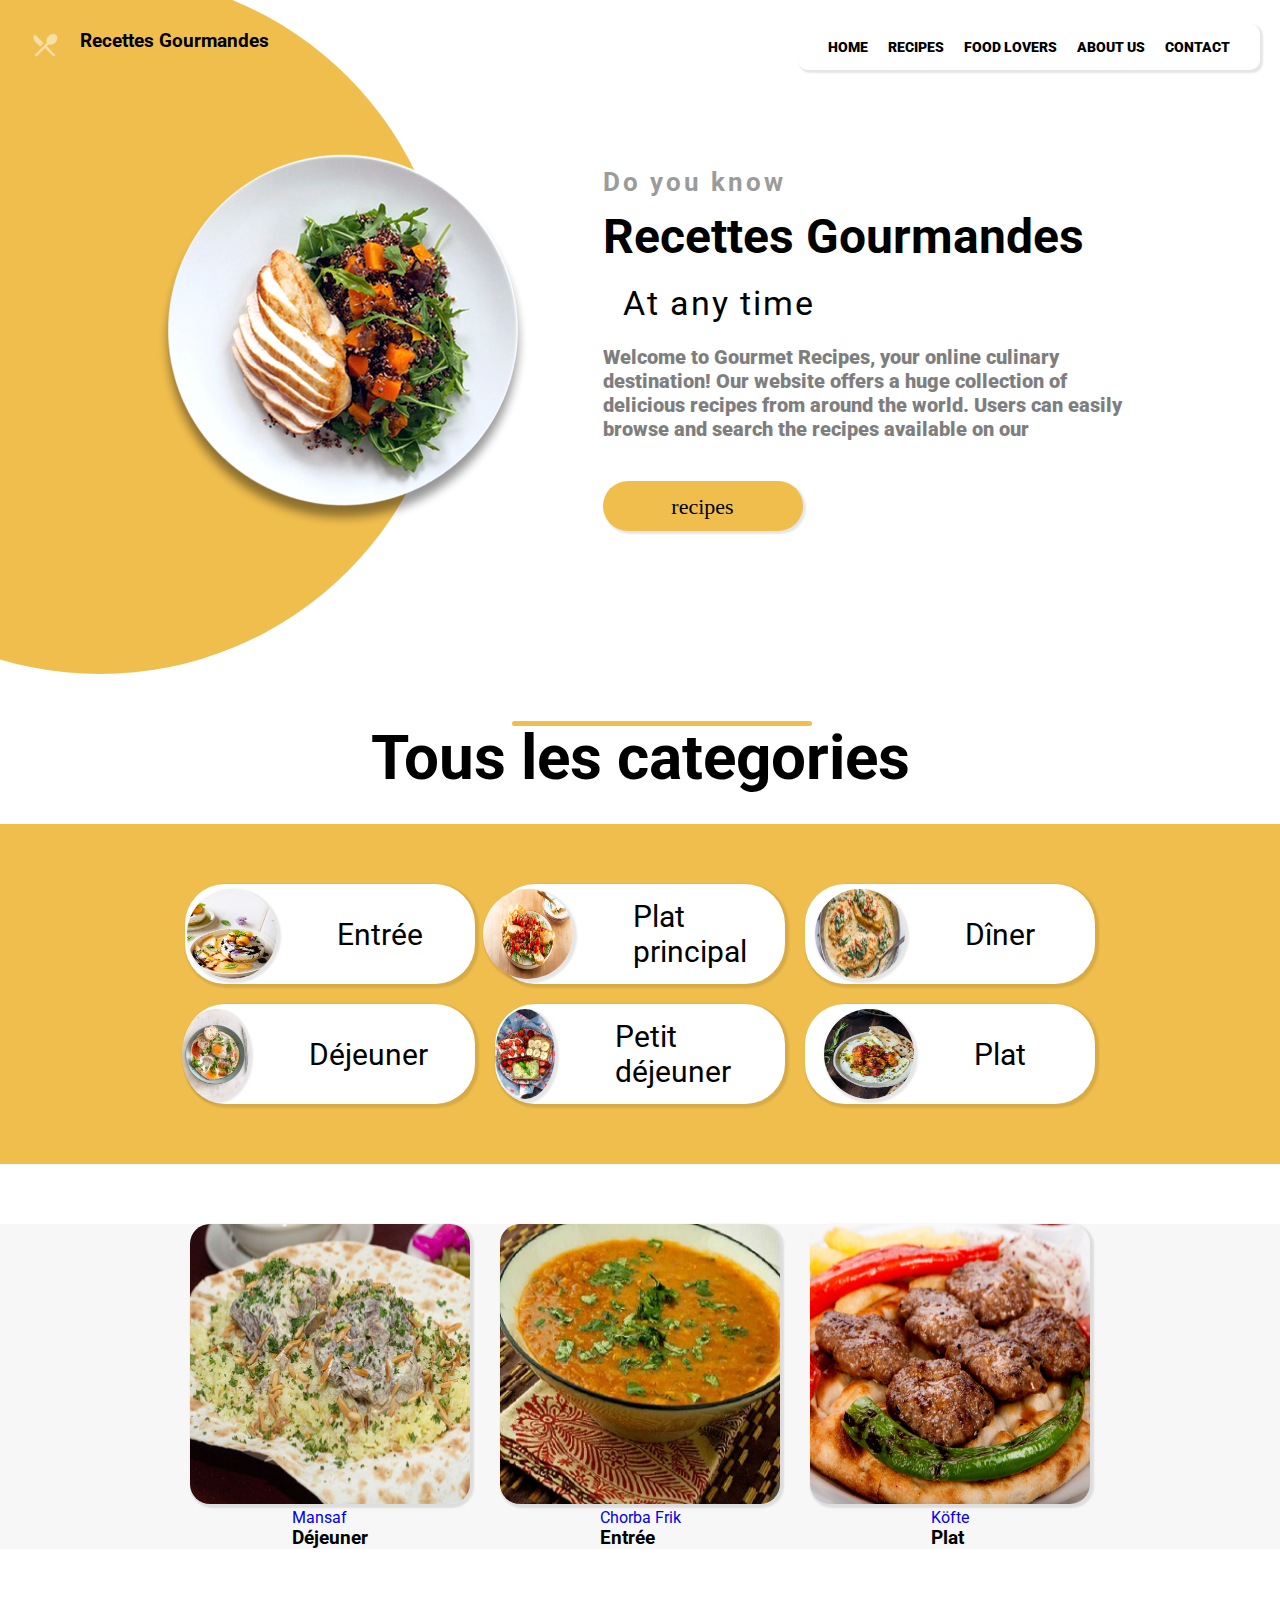
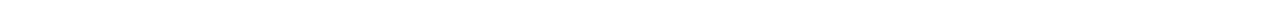
<file: html/index.html>
<!DOCTYPE html>
<html lang="en">
  <head>
    <meta charset="UTF-8" />
    <meta http-equiv="X-UA-Compatible" content="IE=edge" />
    <meta name="viewport" content="width=device-width, initial-scale=1.0" />
    <link rel="stylesheet" href="../css/style.css" />
    <title>HOME PAGE</title>
  </head>
  <body onload="aleatoire()">
    <nav>
      <div class="coter">
        <div class="log">
          <img src="restaurant_menu_black_24dp 1.png" alt="" />
        </div>
        <h3>Recettes Gourmandes</h3>
      </div>
      <ul>
        <li><a href="#">HOME</a></li>
        <li><a href="#">RECIPES</a></li>
        <li><a href="#">FOOD LOVERS</a></li>
        <li><a href="#">ABOUT US </a></li>
        <li><a href="#">CONTACT</a></li>
      </ul>
    </nav>
    <div class="con">
      <div class="scale"></div>
      <div class="so-con">
        <div class="plat">
          <img src="./image 1.png" />
        </div>
        <div class="text">
          <span>Do you know</span> 
          <h1>Recettes Gourmandes</h1>
          <h3 id="at">At any time</h3>
          <p>
            Welcome to Gourmet Recipes, your online culinary destination! Our
            website offers a huge collection of delicious recipes from around the
            world. Users can easily browse and search the recipes available on our
          </p>
          </p>
          <button>recipes</button>
        </div>
      </div>
    </div>
    <h2 class="title">Tous les categories</h2>
    <div class="catg">
    <div class="catgd">  <a href="#">Entrée</a><img src="./cheesecake-sale-vegan.jpg" alt=""></div>
      <div class="catgd"><a href="#">Plat principal </a> <img src="./pp.jpeg" alt=""></div>
      <div class="catgd"><a href="#">Dîner </a><img src="./din.jpg" alt=""></div>
      <div class="catgd"><a href="#">Déjeuner </a><img src="./Déjeuner.jpg" alt=""></div>
      <div class="catgd"><a href="#">Petit déjeuner </a><img src="./Petit déjeuner.jpg" alt=""></div>
      <div class="catgd"><a href="#">Plat </a><img src="./Plat.jpg" alt=""></div>
    </div>
    <div id="homerec">
      <!-- here the work with js -->
    </div>
  </body>
  <script src="../js/recettesDB.js"></script>
  <script src="../js/index.js"></script>
</html>
</file>
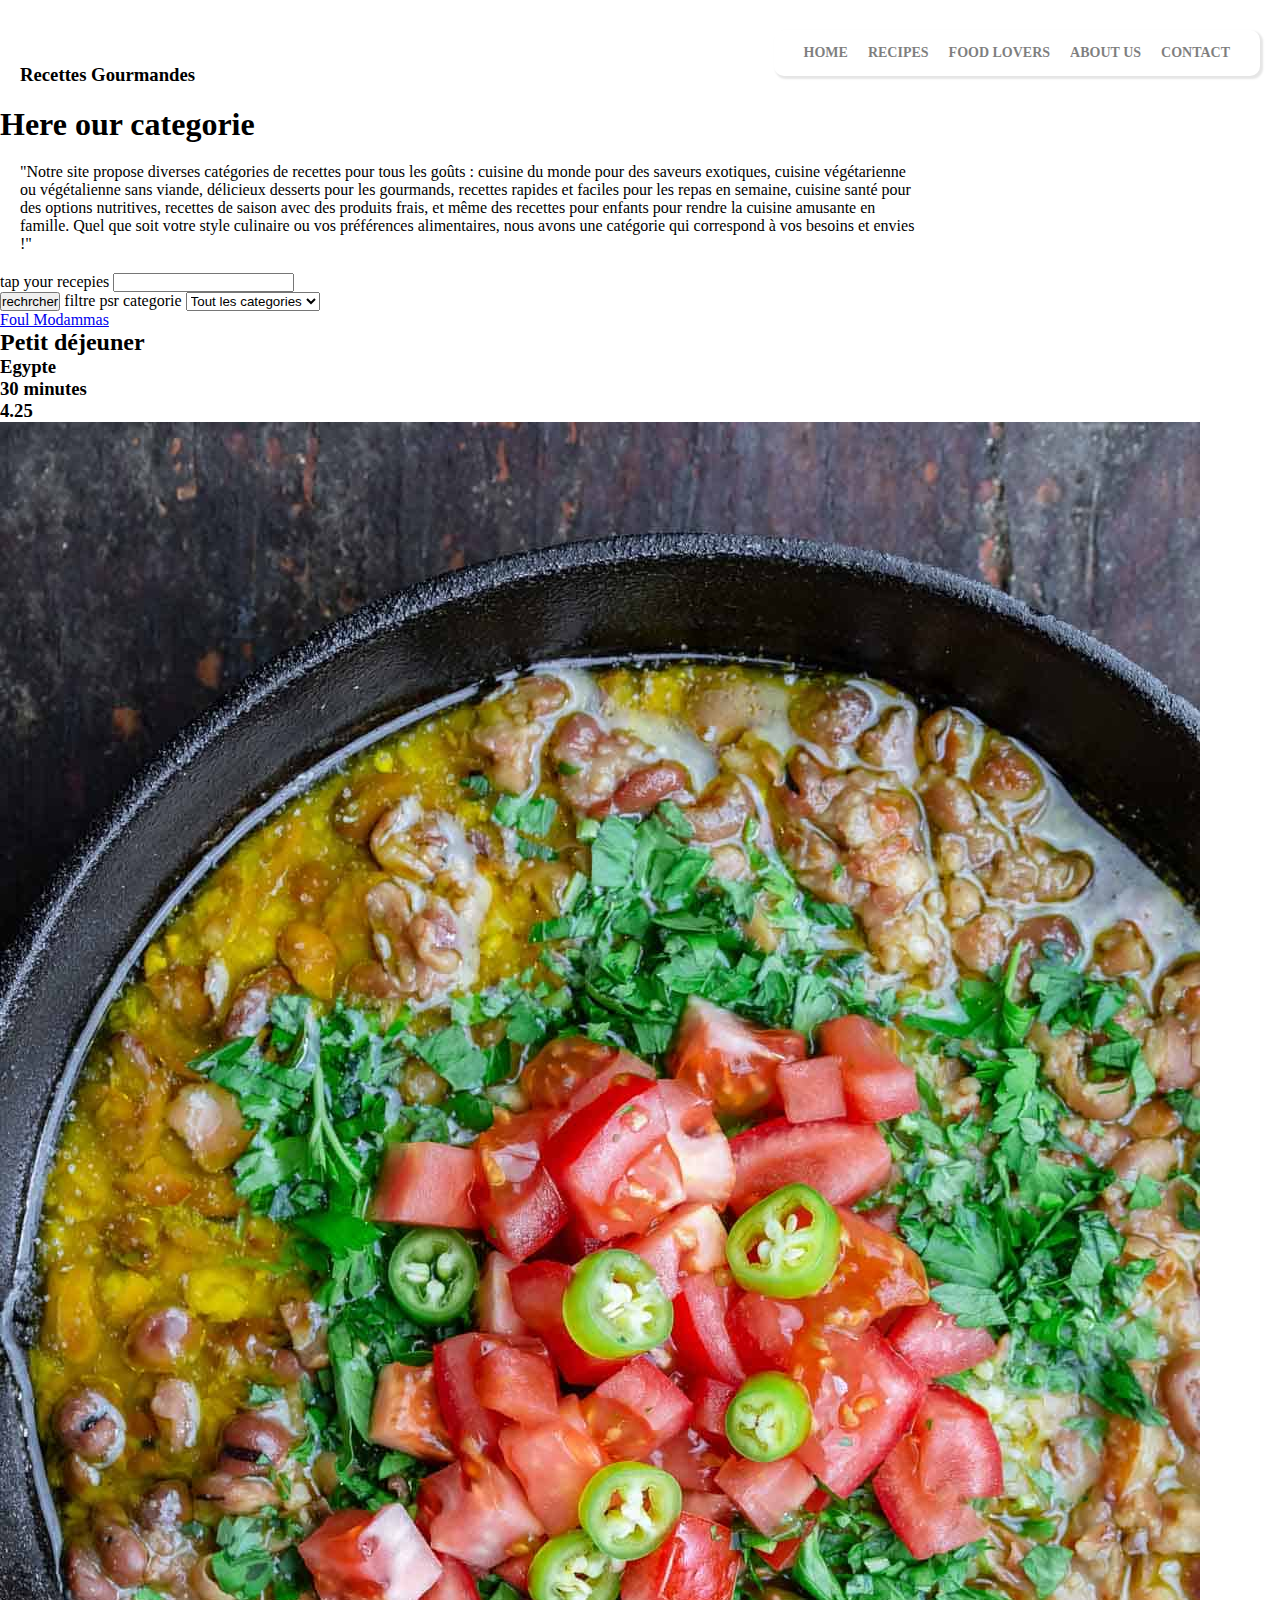
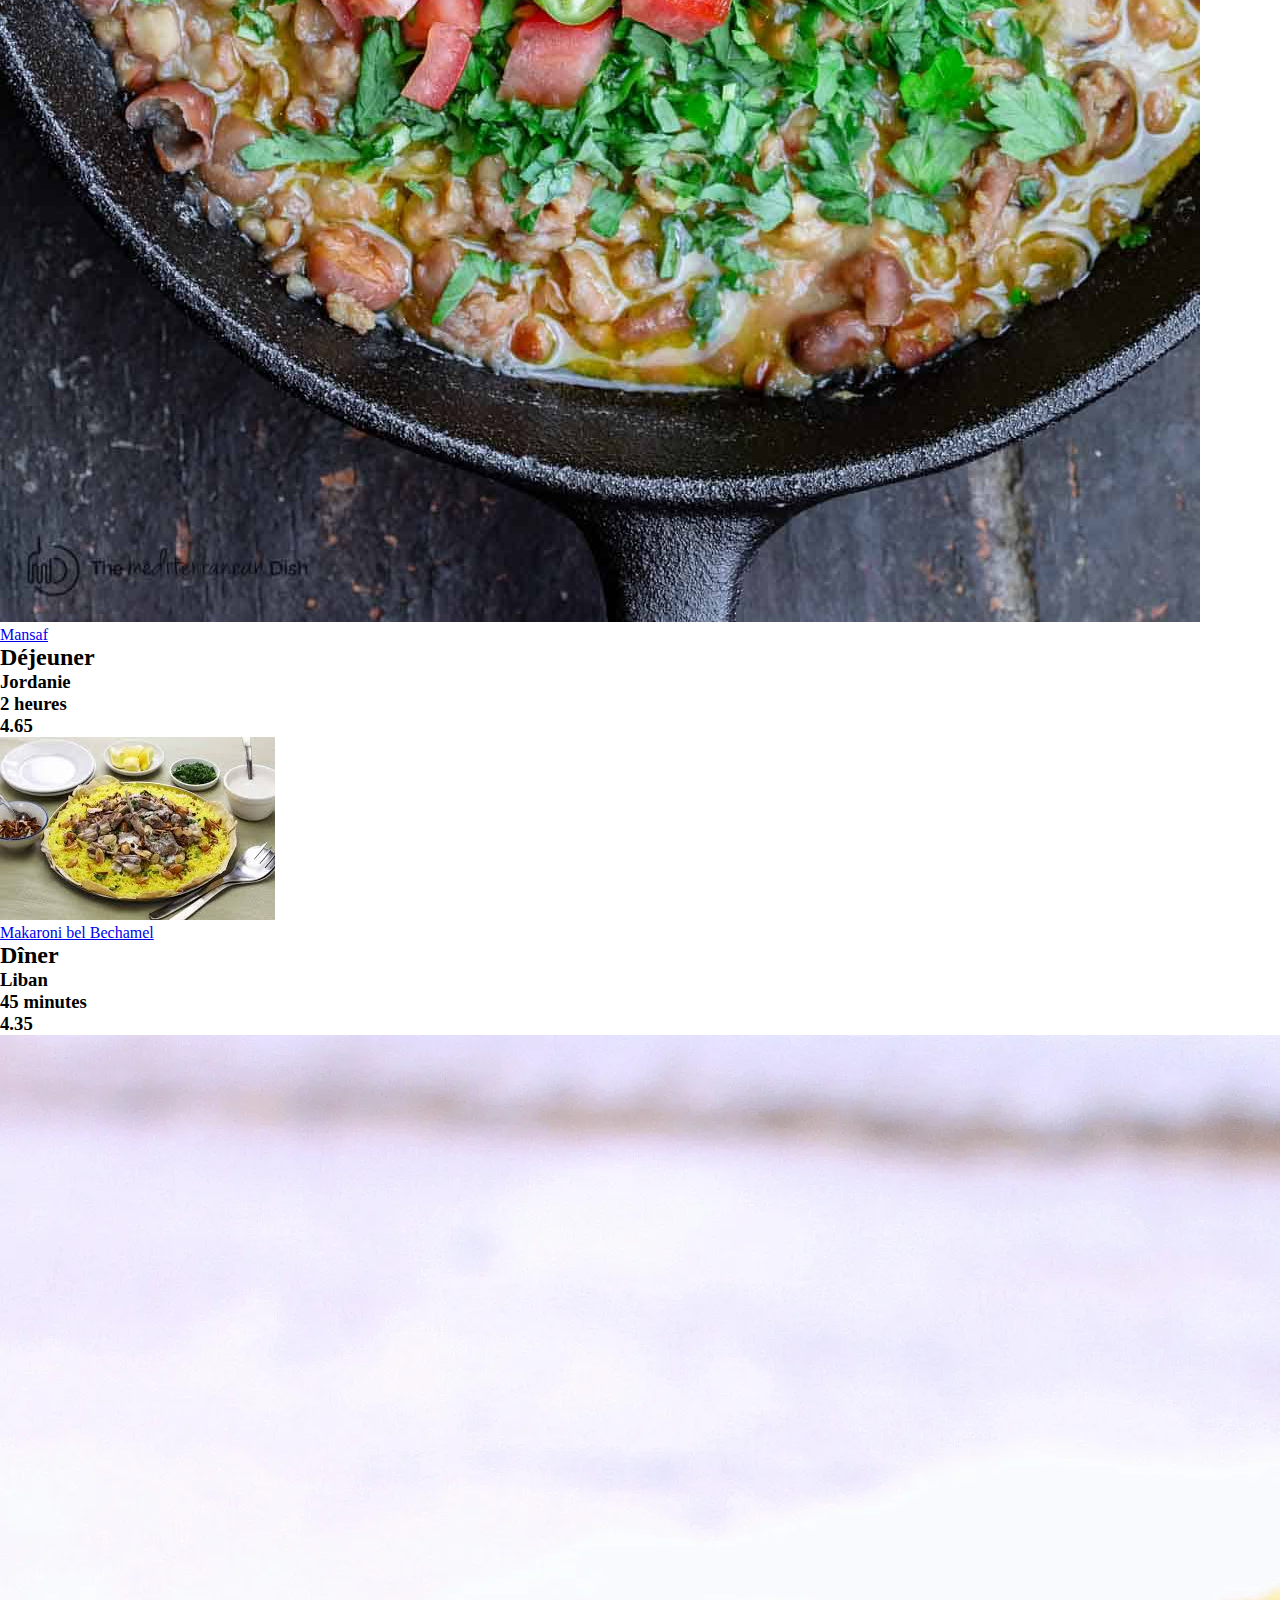
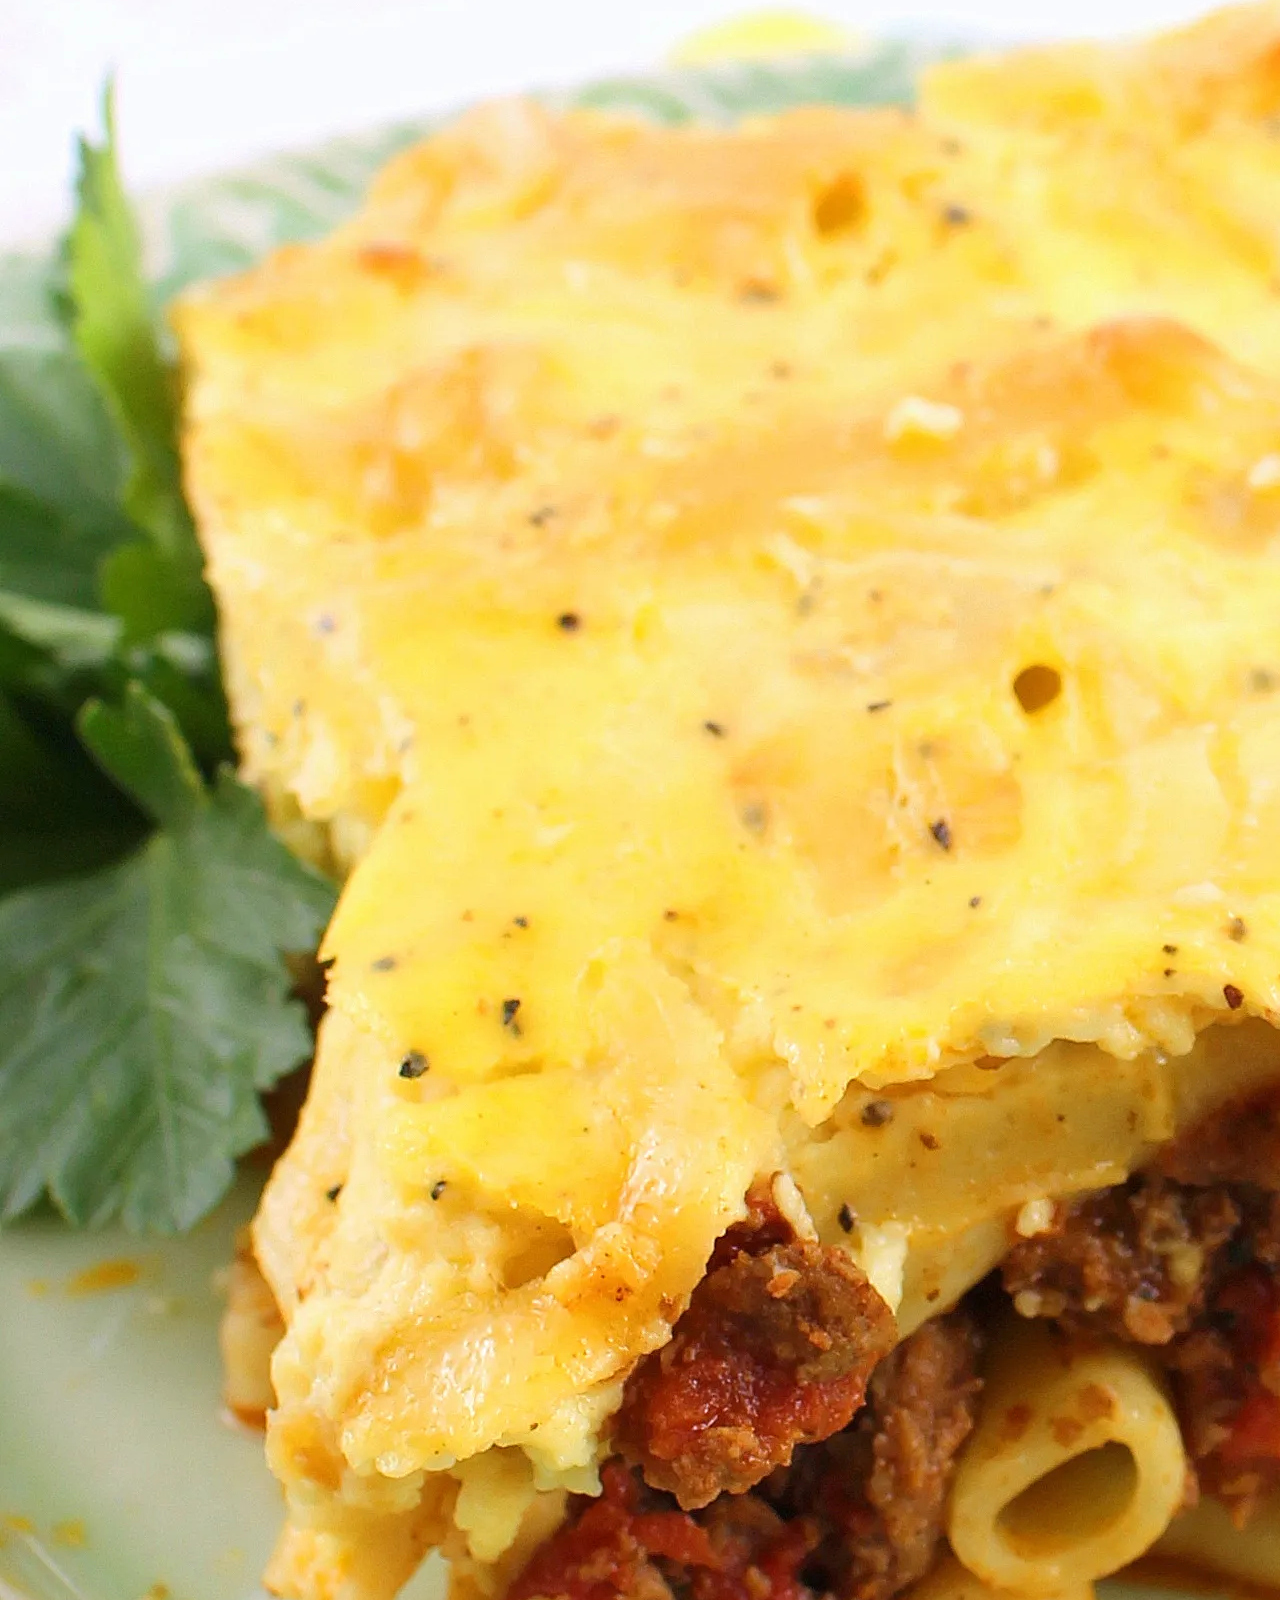
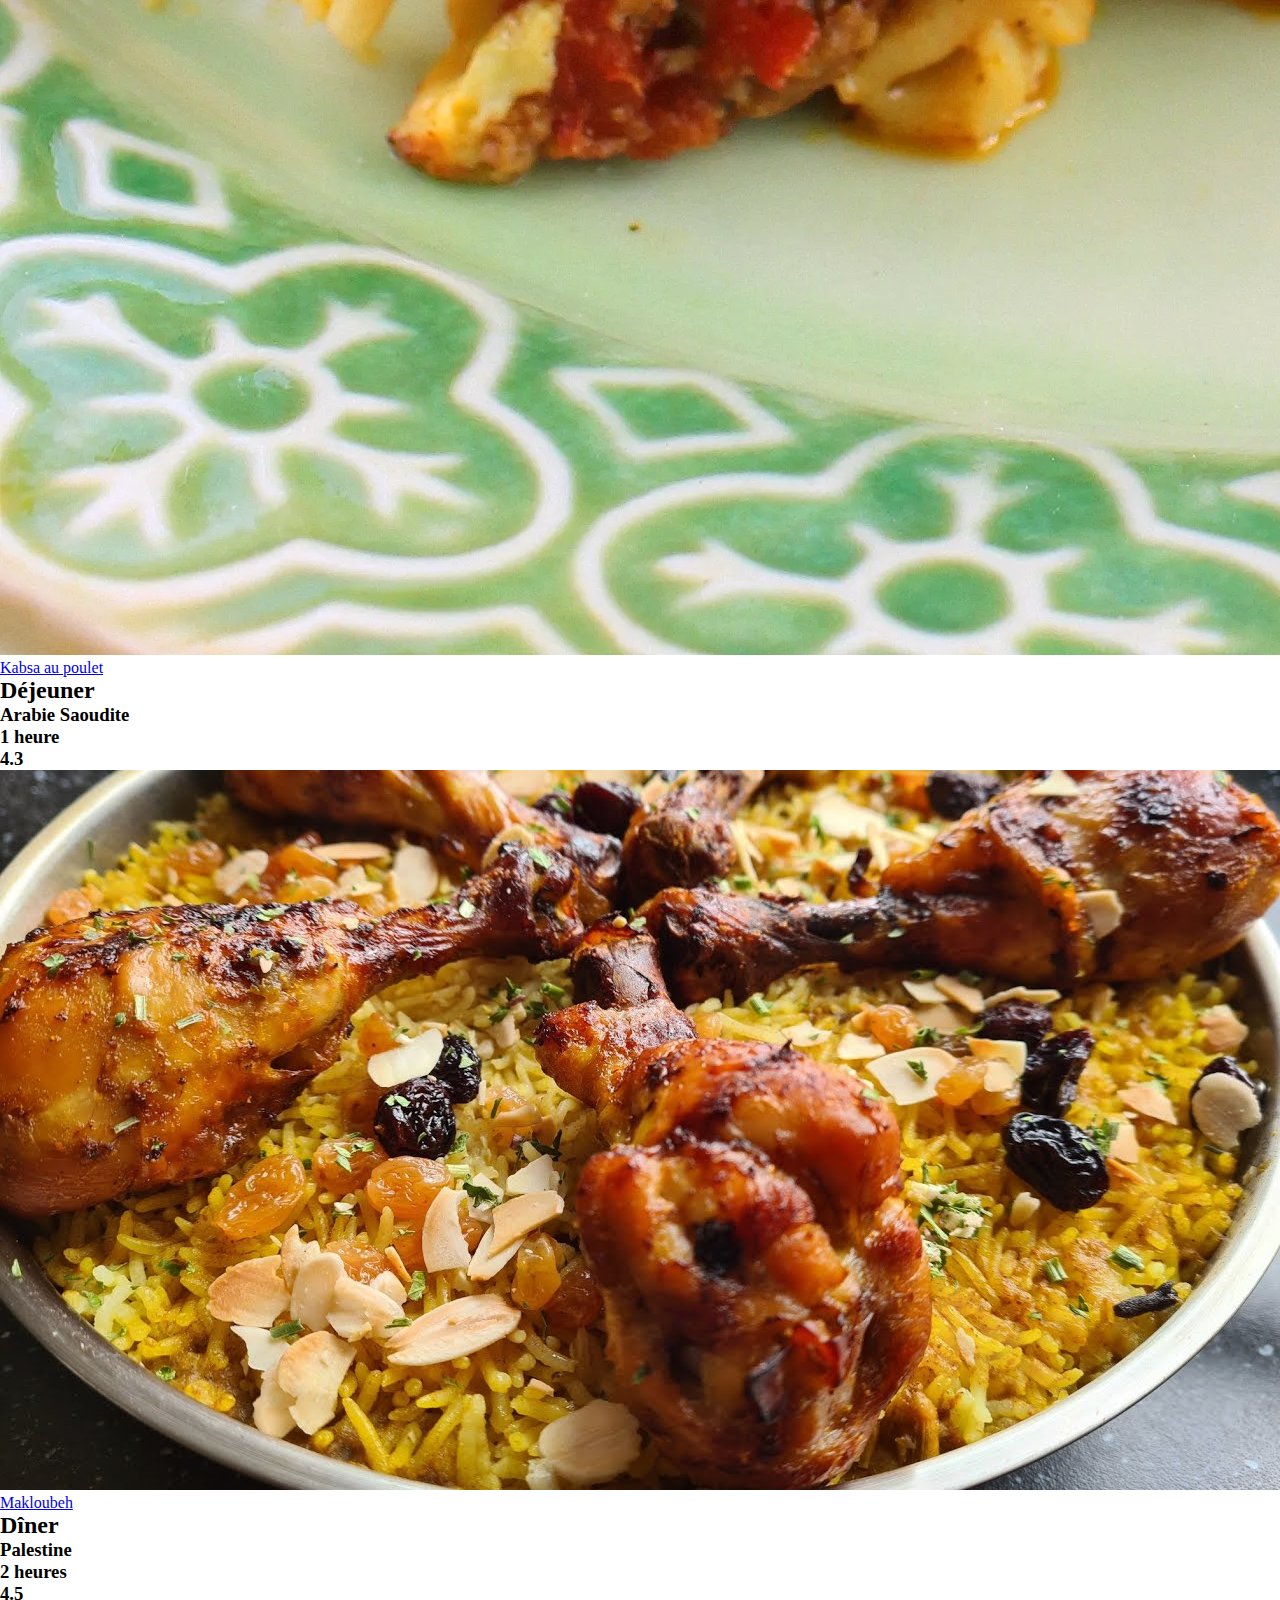
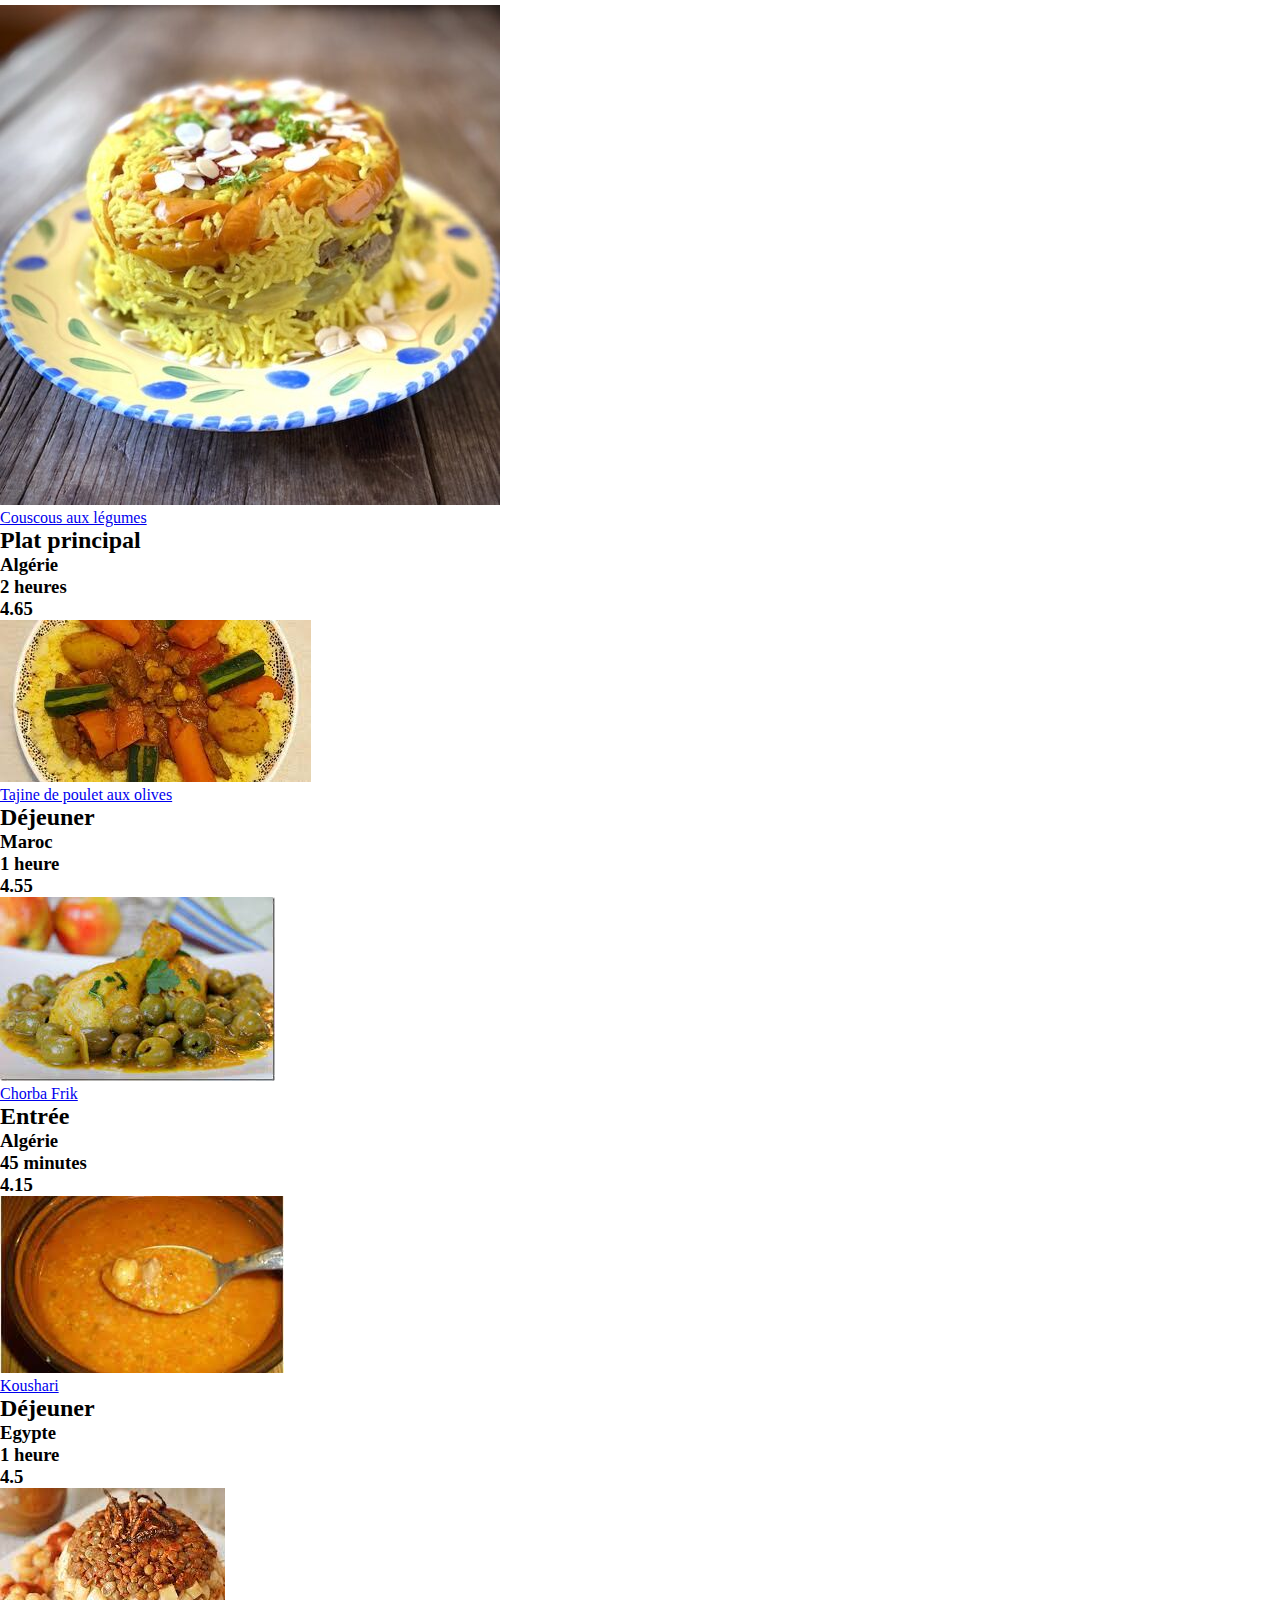
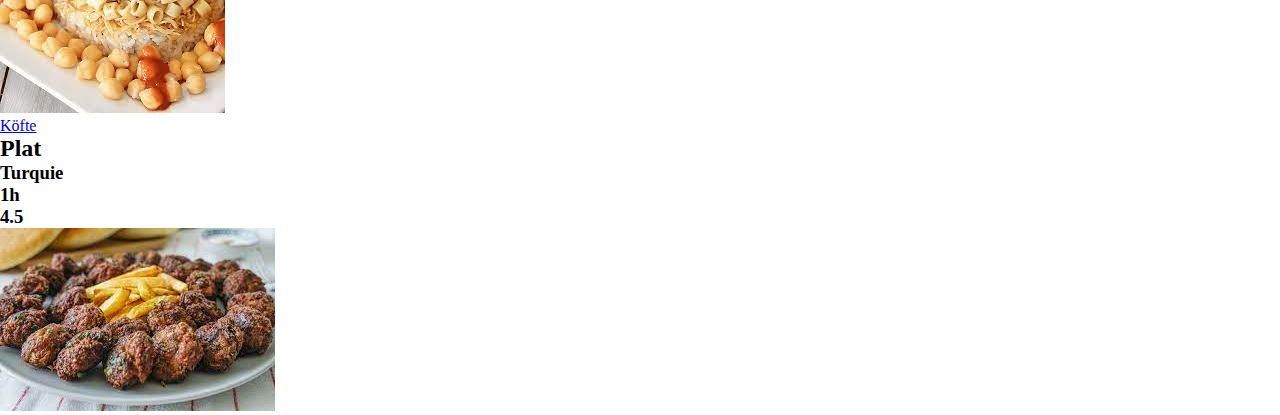
<file: html/catalogue.html>
<!DOCTYPE html>
<html lang="en">
  <head>
    <meta charset="UTF-8" />
    <meta http-equiv="X-UA-Compatible" content="IE=edge" />
    <meta name="viewport" content="width=device-width, initial-scale=1.0" />
    <link rel="stylesheet" href="../css/style1.css" />
    <title>CATALOGUE</title>
  </head>

  <body onload="afficherRec()">
    <div class="container">
      <nav>
        <div class="coter">
          <div class="log">
            <img src="restaurant_menu_black_24dp 1.png" alt="" />
          </div>
          <h3>Recettes Gourmandes</h3>
        </div>
        <ul>
          <li><a href="#">HOME</a></li>
          <li><a href="#">RECIPES</a></li>
          <li><a href="#">FOOD LOVERS</a></li>
          <li><a href="#">ABOUT US </a></li>
          <li><a href="#">CONTACT</a></li>
        </ul>
      </nav>
      <h1>Here our categorie</h1>
      <p>
        "Notre site propose diverses catégories de recettes pour tous les goûts
        : cuisine du monde pour des saveurs exotiques, cuisine végétarienne ou
        végétalienne sans viande, délicieux desserts pour les gourmands,
        recettes rapides et faciles pour les repas en semaine, cuisine santé
        pour des options nutritives, recettes de saison avec des produits frais,
        et même des recettes pour enfants pour rendre la cuisine amusante en
        famille. Quel que soit votre style culinaire ou vos préférences
        alimentaires, nous avons une catégorie qui correspond à vos besoins et
        envies !"
      </p>
      <label for="search">tap your recepies</label>
      <input type="text" id="search" /><br />
      <button
        onclick="rechercheRec(event,document.getElementById('search').value)"
      >
        rechrcher
      </button>
      <label for="cat-selc">filtre psr categorie</label>
      <select id="cat-selc" onchange="rechercheCtg()">
        <option value="">Tout les categories</option>
        <option value="Entrée">entree</option>
        <option value="Plat principal">Plat principal</option>
        <option value="Dîner">Dîner</option>
        <option value="Déjeuner">Déjeuner</option>
        <option value="Petit déjeuner">Petit déjeuner</option>
        <option value="Plat">Plat</option></select
      ><br />
      <div id="recc"></div>
    </div>
  </body>
  <script src="../js/recettesDB.js"></script>
  <script src="../js/catalouge.js"></script>
</html>
</file>
<file: css/style.css>
@import url("https://fonts.googleapis.com/css2?family=Roboto:ital,wght@0,100;0,300;0,400;0,500;0,700;0,900;1,100;1,300;1,400;1,500;1,700;1,900&display=swap");

* {
  padding: 0;
  margin: 0;
  box-sizing: border-box;
  text-decoration: none;
  font-family: "Roboto", sans-serif;
  

}
nav {
  list-style: none;
  display: flex;
  justify-content: space-between;
  align-items: center;
  padding: 20px;
}
nav ul {
  list-style: none;
  display: flex;
  justify-content: space-evenly;
  padding-right: 50px;
  border-radius: 10px;
  padding: 10px 20px;
  box-shadow: 2px 2px 2px 1px rgba(0, 0, 0, 0.1);
}
nav ul li a {
  padding: 10px;
  text-decoration: none;
  font-weight: 900;
  font-size: 14px;
  line-height: 26px;

  color: #000000;
}
.log img {
  width: 50px;
  padding: 10px;
}
.coter {
  display: flex;
  justify-content: space-evenly;
  z-index: 3;
}
.coter h3 {
  padding: 10px;
  color: black;
}
.so-con {
  display: flex;
  justify-content: space-around;
  align-items: center;
  z-index: 7;
  padding: 60px 120px;
}
.text {
  width: 50%;
}
.plat img {
  width: 370px;
  z-index: 7;
}
.con {
  position: relative;
  margin-bottom: 100px;
}
.scale {
  position: absolute;
  background-color: #f0be4d;
  border-radius: 50%;
  width: 700px;
  height: 700px;
  top: -120px;
  left: -250px;
  z-index: -1;
}
.text span{
  /*   font-family: "Saira"; */

  font-weight: 700;
  font-size: 26px;
  line-height: 57px;
  letter-spacing: 3px;

  color: #9b9b9b;
}
.text h1 {
  /*  font-family: "Saira"; */
  font-weight: 700;
  font-size: 48px;
  line-height: 51px;

  color: #000000;
}
#at {

  font-weight: 400;
  font-size: 34px;
  line-height: 43px;
  
  letter-spacing: 2px;

  color: #000000;
  padding: 20px;
}
.text p {
  font-weight: 900;
  font-size: 20px;
  line-height: 24px;

  color: #000000;

  opacity: 0.5;
}
.text button {
  font-family: "Sail";

  font-weight: 400;
  font-size: 22px;
  line-height: 37px;

  color: #000000;
  margin-top: 40px;
  width: 200px;
  height: 50px;
  background: #f0be4d;
  border-radius: 35px;
  border: hidden;
  box-shadow: 2px 2px 2px 1px rgba(0, 0, 0, 0.1);
}
.text button:hover {
  transform: scale(1.15);
  transition: 0.7s linear;
}
.title {
  font-size: 62px;
  text-align: center;
  padding:30px 0;
  
}

.title::after{
  content: '';
  background-color: #f0be4d;
  font-weight: 500;
  width: 300px;
  height: 5px;
  border-radius: 5px;
  position: absolute;
  left: 40%; 
  
}

.catg {
  display: grid;
  width: 100%;
  grid-template-columns: repeat(3,290px);
  grid-template-rows: 100px 100px;
  gap: 20px;
  justify-content: center;
  padding: 60px 40px;
  background-color: #f0be4d;
  margin: 60px o;
}

.catg a {
  border-radius: 20px;
  padding: 10px 50px;
  margin-left: 10px;
  text-decoration: none;
  color: #000000;
  font-size: 30px;
}
.catgd {
  display: flex;
  justify-content: center;
  align-items: center;
  box-shadow: 2px 2px 2px 2px rgba(0, 0, 0, 0.1);
  flex-direction: row-reverse;
  border-radius: 40px;
  background-color: rgb(255, 255, 255);
}
.catgd:hover {
  transform: scale(1.15);
  transition: 0.8s;
  z-index: 1;
}
.catgd img {
  width: 90px;
  height: 90px;
  border-radius: 50%;
  box-shadow: 2px 2px 2px 2px rgba(0, 0, 0, 0.1);
}
#homerec {
  display: flex;
  gap: 30px;
  justify-content: center;
  align-items: center;
  width: 100%;
  margin: 60px 0;
  background-color:#f7F7F7;
}/*
#homerec > div {
  margin: 20px;
  height: 500px;
  display: flex;
  justify-content: center;
  align-items: center;
  flex-direction: column-reverse;
  border-radius: 20px;
  padding: 10px;
  background-color: aliceblue;
  box-shadow: 2px 2px 2px 2px rgba(0, 0, 0, 0.1);
}
#homerec >div:hover{
  transform: scale(1.15);
  transition: 0.8s linear;
}
#homerec img {
  width: 280px;
  height: 280px;
  border-radius: 20px;
  box-shadow: 2px 2px 2px 2px rgba(0, 0, 0, 0.1);
}

#homerec a,h3{
  color: #000000;
  font-size: 20px;
  text-align: center;
  padding: 10px;
  margin: 20px 0;
}*/
#homerec>div{
  display: flex;
  justify-content: center;
  align-items: center;
  flex-direction: column-reverse;


}
#homerec img {
  width: 280px;
  height: 280px;
  border-radius: 20px;
  box-shadow: 2px 2px 2px 2px rgba(0, 0, 0, 0.1);
  transition: .5 ease;
  backface-visibility: hidden;
}
.container{
  position: relative;
}
</file>
<file: css/style1.css>
* {
  padding: 0;
  margin: 0;
  box-sizing: border-box;
}
nav {
  list-style: none;
  display: flex;
  justify-content: space-between;
  align-items: center;
  padding: 20px;
}
nav ul {
  list-style: none;
  display: flex;
  justify-content: space-evenly;
  padding-right: 50px;
  border-radius: 10px;
  padding: 10px 20px;
  box-shadow: 2px 2px 2px 1px rgba(0, 0, 0, 0.1);
}
nav ul li a {
  padding: 10px;
  text-decoration: none;
  font-family: "SF Pro Display";
  font-style: normal;
  font-weight: 900;
  font-size: 14px;
  line-height: 26px;

  color: #000000;

  opacity: 0.5;
}
.container>p{
  width: 70%;
  margin: 20px;
  font-family:"popin";
}
</file>
